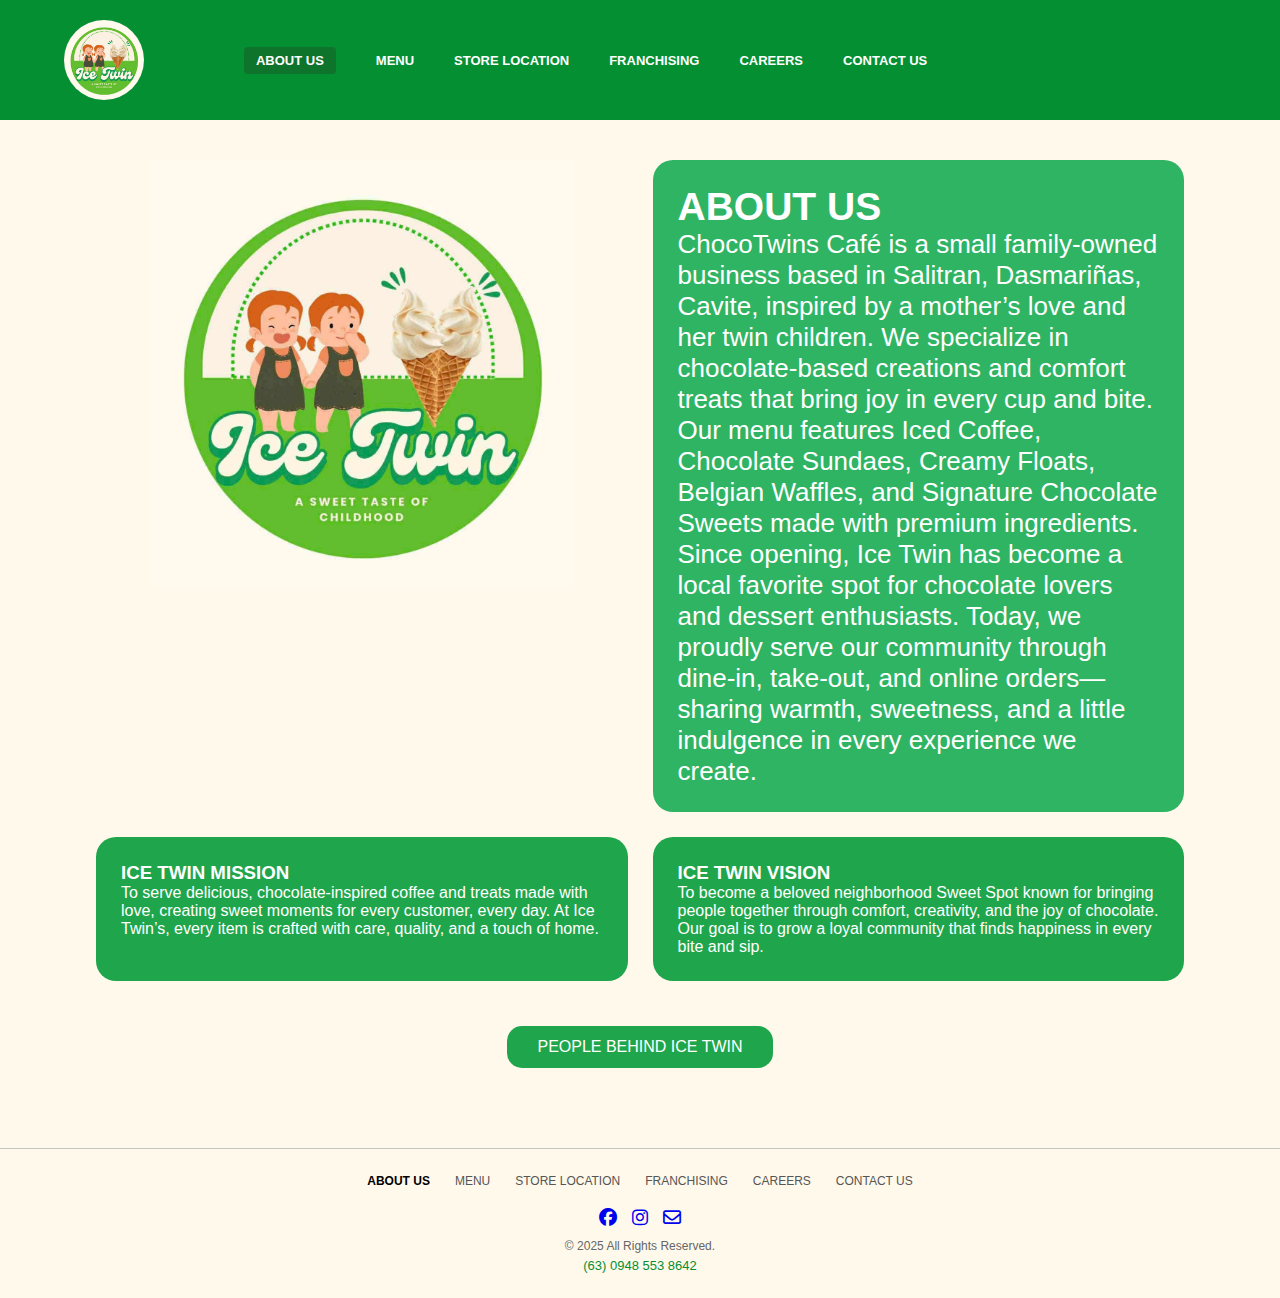
<file: index.html>
<!DOCTYPE html>
<html lang="en">
<head>
    <meta charset="UTF-8">
    <meta name="viewport" content="width=device-width, initial-scale=1.0">
    <title>Ice Twin - About Us</title>
    <link rel="stylesheet" href="style.css">
    <link rel='stylesheet' href='https://cdnjs.cloudflare.com/ajax/libs/font-awesome/6.4.0/css/all.min.css'>
</head>
<body>

    <!-- NAVIGATION BAR -->
    <header class="navbar">
        <div class="nav-container">
            <img src="images/logoit.jpg" class="logo">

            <ul class="nav-links">
                <li class="active"><a href="index.html">ABOUT US</a></li>
                <li><a href="menu.html">MENU</a></li>
                <li><a href="store-location.html">STORE LOCATION</a></li>
                <li><a href="franchising.html">FRANCHISING</a></li>
                <li><a href="careers.html">CAREERS</a></li>
                <li><a href="contact.html">CONTACT US</a></li>
            </ul>
        </div>
    </header>

    <!-- MAIN CONTENT -->
    <section class="content-container">

        <div class="image-box">
            <img src="images/logoit.jpg" alt="nyarkskskkssss" class="logo-large">
        </div>

        <div class="about-box">
            <h2>ABOUT US</h2>
            <p>
                ChocoTwins Café is a small family-owned business based in Salitran, Dasmariñas, Cavite,
                inspired by a mother’s love and her twin children. We specialize in chocolate-based creations
                and comfort treats that bring joy in every cup and bite. Our menu features Iced Coffee,
                Chocolate Sundaes, Creamy Floats, Belgian Waffles, and Signature Chocolate Sweets made with
                premium ingredients.
            </p>
            <p>
                Since opening, Ice Twin has become a local favorite spot for chocolate lovers and dessert
                enthusiasts. Today, we proudly serve our community through dine-in, take-out, and online
                orders—sharing warmth, sweetness, and a little indulgence in every experience we create.
            </p>
        </div>

        <div class="card mission">
            <h3>ICE TWIN MISSION</h3>
            <p>
                To serve delicious, chocolate-inspired coffee and treats made with love, creating sweet moments
                for every customer, every day. At Ice Twin’s, every item is crafted with care, quality,
                and a touch of home.
            </p>
        </div>

        <div class="card vision">
            <h3>ICE TWIN VISION</h3>
            <p>
                To become a beloved neighborhood Sweet Spot known for bringing people together through comfort,
                creativity, and the joy of chocolate. Our goal is to grow a loyal community that finds happiness
                in every bite and sip.
            </p>
        </div>

        <div class="button-container">
            <a href="about-team.html" class="people-btn">PEOPLE BEHIND ICE TWIN</a>
        </div>

    </section>

<!-- FOOTER -->
<footer>
    <div class="footer-container">

        <ul class="footer-links">
            <li class="active"><a href="index.html">ABOUT US</a></li>
            <li><a href="menu.html">MENU</a></li>
            <li><a href="store-location.html">STORE LOCATION</a></li>
            <li><a href="franchising.html">FRANCHISING</a></li>
            <li><a href="careers.html">CAREERS</a></li>
            <li><a href="contact.html">CONTACT US</a></li>
        </ul>

        <div class="footer-icons">
            <a href="https://www.facebook.com/profile.php?id=61576351366880" target="_blank" aria-label="Facebook"><i class='fa-brands fa-facebook'></i></a>
            <a href="https://www.instagram.com/your-ice-twin-page" target="_blank" aria-label="Instagram"><i class='fa-brands fa-instagram'></i></a>
            <a href="mailto:dvocal030@gmail.com" aria-label="Email"><i class='fa-regular fa-envelope'></i></a>
        </div>

        <p class="footer-text">© 2025 All Rights Reserved.</p>
        <p class="footer-number"><a href="tel:+639048553642">(63) 0948 553 8642</a></p>

    </div>
</footer>

</body>
</html>
</file>
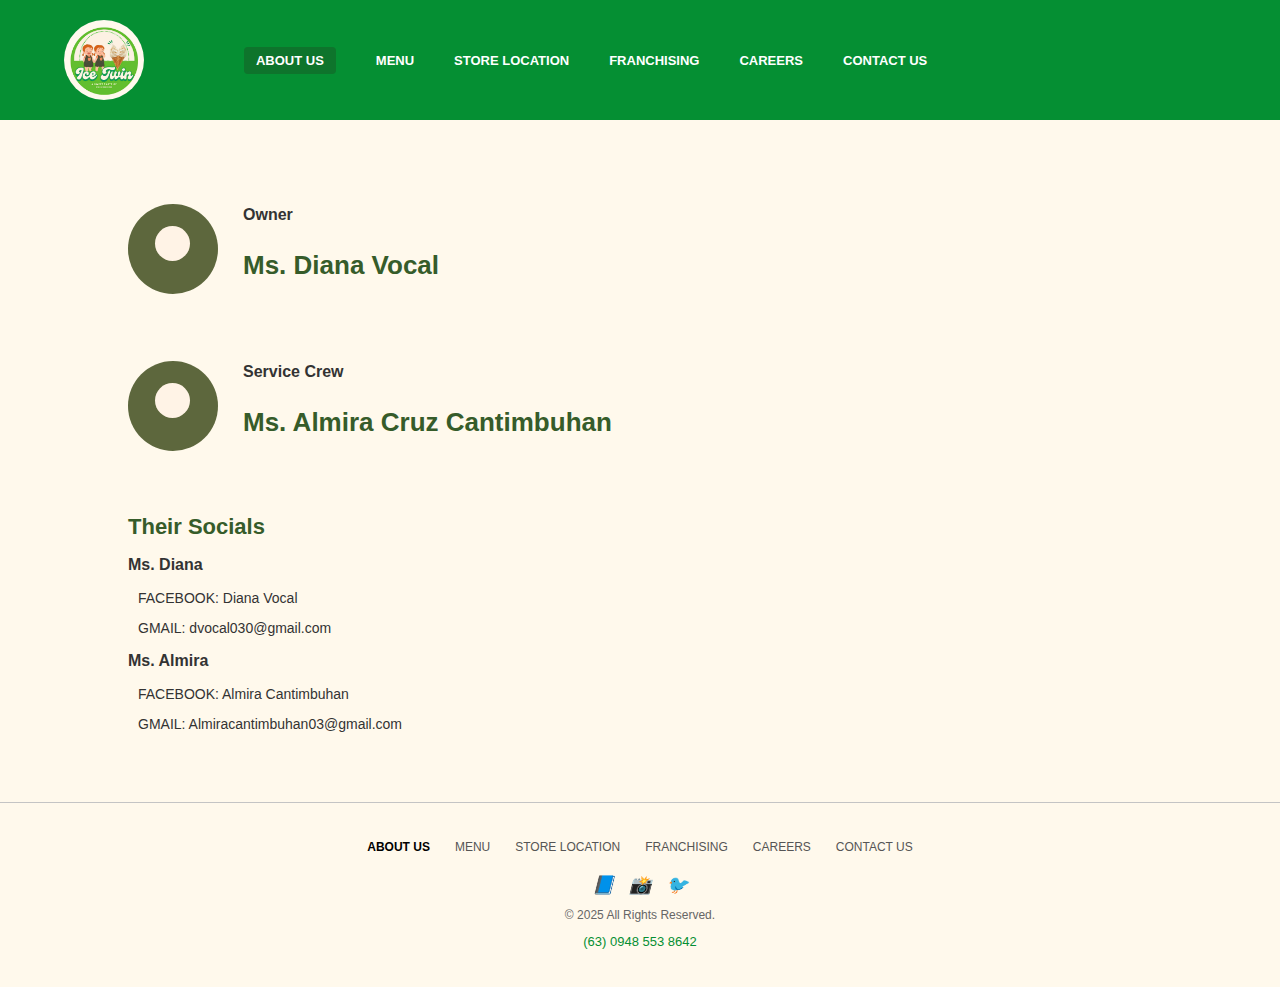
<file: about-team.html>
<!DOCTYPE html>
<html lang="en">
<head>
    <meta charset="UTF-8">
    <title>People Behind Ice Twin</title>
    <link rel="stylesheet" href="about-team.css">
</head>
<body>

<!-- NAVBAR -->
<header class="navbar">
    <div class="nav-container">
        <img src="images/logoit.jpg" class="logo">

        <ul class="nav-links">
            <li class="active"><a href="index.html">ABOUT US</a></li>
            <li><a href="menu.html">MENU</a></li>
            <li><a href="store-location.html">STORE LOCATION</a></li>
            <li><a href="franchising.html">FRANCHISING</a></li>
            <li><a href="careers.html">CAREERS</a></li>
            <li><a href="contact.html">CONTACT US</a></li>
        </ul>
    </div>
</header>

<!-- CONTENT -->
<section class="content">

    <!-- OWNER -->
    <div class="person">
        <div class="icon"></div>
        <div class="info">
            <p class="role">Owner</p>
            <p class="name">Ms. Diana Vocal</p>
        </div>
    </div>

    <!-- CREW -->
    <div class="person">
        <div class="icon"></div>
        <div class="info">
            <p class="role">Service Crew</p>
            <p class="name">Ms. Almira Cruz Cantimbuhan</p>
        </div>
    </div>

    <!-- SOCIALS -->
    <div class="socials">
        <h3>Their Socials</h3>

        <div class="social-block">
            <p class="person-name">Ms. Diana</p>
            <p class="detail">FACEBOOK: Diana Vocal</p>
            <p class="detail">GMAIL: dvocal030@gmail.com</p>
        </div>

        <div class="social-block">
            <p class="person-name">Ms. Almira</p>
            <p class="detail">FACEBOOK: Almira Cantimbuhan</p>
            <p class="detail">GMAIL: Almiracantimbuhan03@gmail.com</p>
        </div>
    </div>

</section>

<!-- FOOTER -->
<footer>
    <div class="footer-container">

        <ul class="footer-links">
            <li class="active"><a href="index.html">ABOUT US</a></li>
            <li><a href="menu.html">MENU</a></li>
            <li><a href="store-location.html">STORE LOCATION</a></li>
            <li><a href="franchising.html">FRANCHISING</a></li>
            <li><a href="careers.html">CAREERS</a></li>
            <li><a href="contact.html">CONTACT US</a></li>
        </ul>

        <div class="footer-icons">
            <i>📘</i>
            <i>📸</i>
            <i>🐦</i>
        </div>

        <p class="footer-text">© 2025 All Rights Reserved.</p>
        <p class="footer-number">(63) 0948 553 8642</p>

    </div>
</footer>

</body>
</html>
</file>
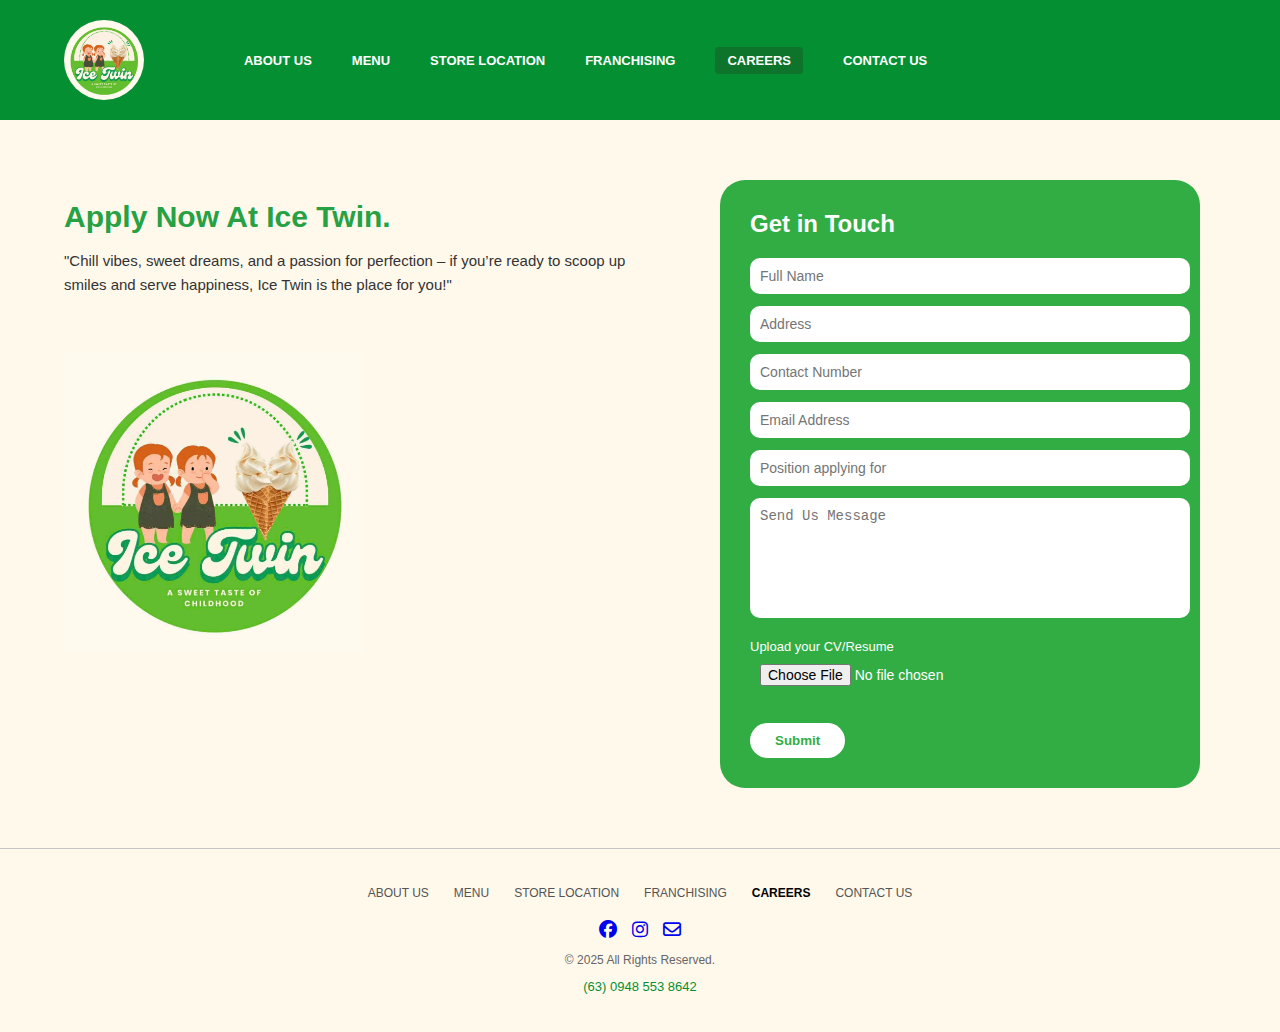
<file: careers.html>
<!DOCTYPE html>
<html lang="en">
<head>
    <meta charset="UTF-8">
    <title>Ice Twin Careers</title>
    <link rel="stylesheet" href="careers.css">
    <link rel='stylesheet' href='https://cdnjs.cloudflare.com/ajax/libs/font-awesome/6.4.0/css/all.min.css'>
</head>
<body>

<!-- NAVBAR -->
<div class="navbar">
    <div class="nav-container">
        <img src="images/logoit.jpg" alt="Ice Twin" class="logo">

        <ul class="nav-links">
            <li><a href="about-team.html">ABOUT US</a></li>
            <li><a href="menu.html">MENU</a></li>
            <li><a href="store-location.html">STORE LOCATION</a></li>
            <li><a href="franchising.html">FRANCHISING</a></li>
            <li class="active"><a href="careers.html">CAREERS</a></li>
            <li><a href="contact.html">CONTACT US</a></li>
        </ul>
    </div>
</div>

<!-- CONTENT -->
<div class="careers-container">

    <div class="careers-left">
        <h1>Apply Now At Ice Twin.</h1>
        <p>
            "Chill vibes, sweet dreams, and a passion for perfection –
            if you’re ready to scoop up smiles and serve happiness,
            Ice Twin is the place for you!"
        </p>

        <img src="images/logoit.jpg" class="careers-logo">
    </div>

    <div class="careers-right">
        <form class="careers-form" action="submit.php" method="POST" enctype="multipart/form-data">

            <h2>Get in Touch</h2>

            <input type="text" name="full_name" placeholder="Full Name" required>
            <input type="text" name="address" placeholder="Address" required>
            <input type="text" name="contact" placeholder="Contact Number" required>
            <input type="email" name="email" placeholder="Email Address" required>
            <input type="text" name="position" placeholder="Position applying for" required>

            <textarea name="message" placeholder="Send Us Message" required></textarea>

            <label class="upload-label">Upload your CV/Resume</label>
            <input type="file" name="cv" required>

            <button type="submit">Submit</button>

        </form>
    </div>

</div>
<!-- FOOTER -->
<footer>
    <div class="footer-container">

        <ul class="footer-links">
            <li><a href="index.html">ABOUT US</a></li>
            <li><a href="menu.html">MENU</a></li>
            <li class=""><a href="store-location.html">STORE LOCATION</a></li>
            <li><a href="franchising.html">FRANCHISING</a></li>
            <li class="active"><a href="careers.html">CAREERS</a></li>
            <li class=""><a href="contact.html">CONTACT US</a></li>
        </ul>

        <div class="footer-icons">
            <a href="https://www.facebook.com/profile.php?id=61576351366880" target="_blank" aria-label="Facebook"><i class='fa-brands fa-facebook'></i></a>
            <a href="https://www.instagram.com/your-ice-twin-page" target="_blank" aria-label="Instagram"><i class='fa-brands fa-instagram'></i></a>
            <a href="mailto:dvocal030@gmail.com" aria-label="Email"><i class='fa-regular fa-envelope'></i></a>
        </div>

        <p class="footer-text">© 2025 All Rights Reserved.</p>
        <p class="footer-number"><a href="tel:+639048553642">(63) 0948 553 8642</a></p>

    </div>
</footer>
</body>
</html>
</file>
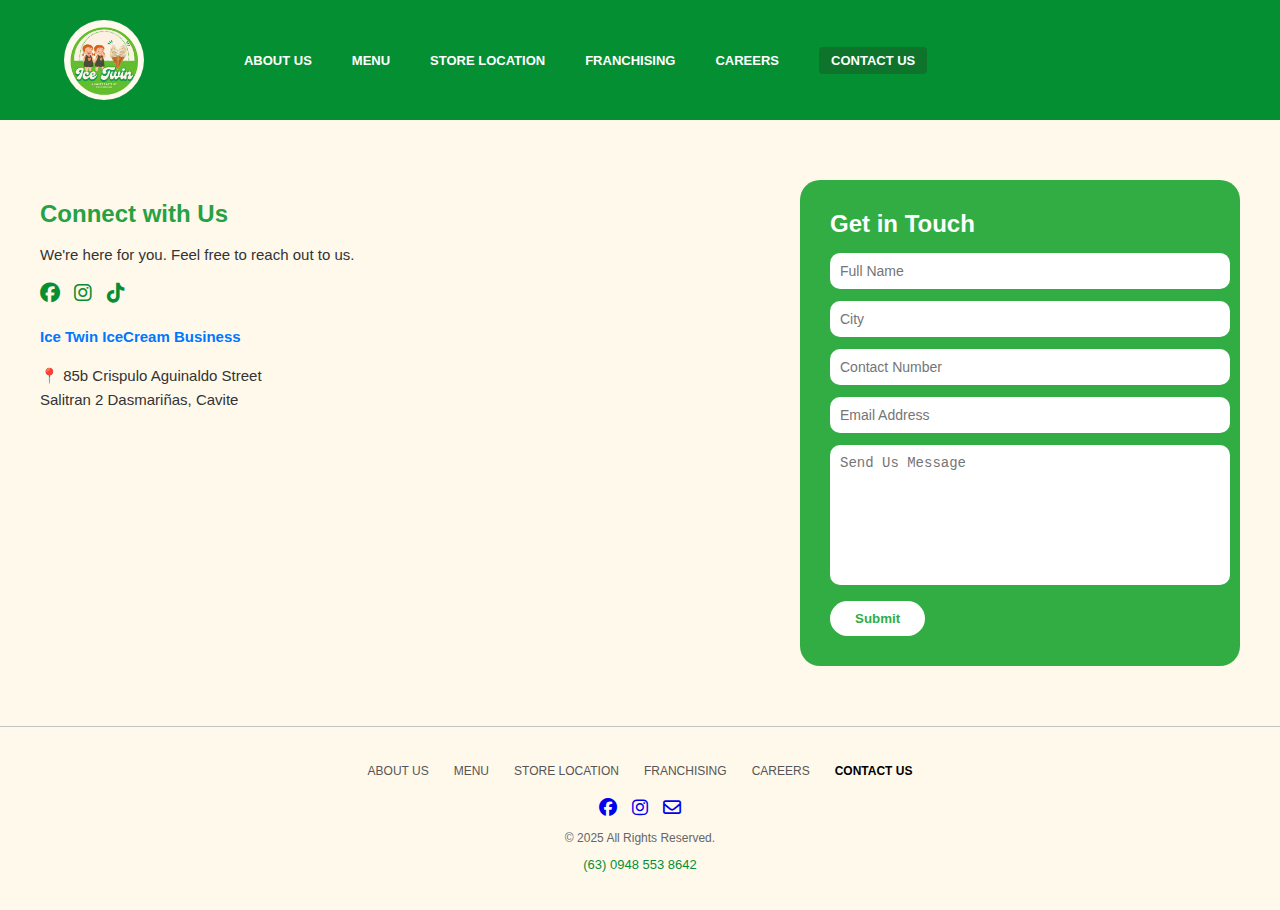
<file: contact.html>
<!DOCTYPE html>
<html lang="en">
<head>
    <meta charset="UTF-8">
    <title>Ice Twin Contact Us</title>
    <link rel="stylesheet" href="contact.css">
    <link rel='stylesheet' href='https://cdnjs.cloudflare.com/ajax/libs/font-awesome/6.4.0/css/all.min.css'>
</head>
<body>

<!-- NAVBAR -->
<div class="navbar">
    <div class="nav-container">
        <img src="images/logoit.jpg" class="logo">

        <ul class="nav-links">
            <li><a href="about-team.html">ABOUT US</a></li>
            <li><a href="menu.html">MENU</a></li>
            <li><a href="store-location.html">STORE LOCATION</a></li>
            <li><a href="franchising.html">FRANCHISING</a></li>
            <li><a href="careers.html">CAREERS</a></li>
            <li class="active"><a href="contact.html">CONTACT US</a></li>
        </ul>
    </div>
</div>

<!-- CONTACT -->
<div class="contact-container">

    <div class="contact-left">
        <h2>Connect with Us</h2>
        <p>We're here for you. Feel free to reach out to us.</p>
         <div class="socials">
               <a href="https://www.facebook.com/profile.php?id=61576351366880" target="_blank" aria-label="Facebook"><i class='fa-brands fa-facebook'></i></a>
             <a href="https://www.instagram.com/your-ice-twin-page" target="_blank" aria-label="Instagram"><i class='fa-brands fa-instagram'></i></a>
             <a href="https://www.tiktok.com/@ice.twin7" target="_blank" aria-label="TikTok"><i class='fab fa-tiktok'></i></a>
         </div>

        <p class="business-name">Ice Twin IceCream Business</p>
        <p>📍 85b Crispulo Aguinaldo Street<br>
           Salitran 2 Dasmariñas, Cavite</p>
    </div>

    <div class="contact-right">
        <form class="contact-form" action="send_contact.php" method="POST">

            <h2>Get in Touch</h2>

            <input type="text" name="full_name" placeholder="Full Name" required>
            <input type="text" name="city" placeholder="City" required>
            <input type="text" name="contact" placeholder="Contact Number" required>
            <input type="email" name="email" placeholder="Email Address" required>
            <textarea name="message" placeholder="Send Us Message" required></textarea>

            <button type="submit">Submit</button>
        </form>
    </div>

</div>

<!-- FOOTER -->
<footer>
    <div class="footer-container">

        <ul class="footer-links">
            <li><a href="index.html">ABOUT US</a></li>
            <li><a href="menu.html">MENU</a></li>
            <li class=""><a href="store-location.html">STORE LOCATION</a></li>
            <li><a href="franchising.html">FRANCHISING</a></li>
            <li class=""><a href="careers.html">CAREERS</a></li>
            <li class="active"><a href="contact.html">CONTACT US</a></li>
        </ul>

        <div class="footer-icons">
            <a href="https://www.facebook.com/profile.php?id=61576351366880" target="_blank" aria-label="Facebook"><i class='fa-brands fa-facebook'></i></a>
            <a href="https://www.instagram.com/your-ice-twin-page" target="_blank" aria-label="Instagram"><i class='fa-brands fa-instagram'></i></a>
            <a href="mailto:dvocal030@gmail.com" aria-label="Email"><i class='fa-regular fa-envelope'></i></a>
        </div>

        <p class="footer-text">© 2025 All Rights Reserved.</p>
        <p class="footer-number"><a href="tel:+639048553642">(63) 0948 553 8642</a></p>

    </div>
</footer>

</body>
</html>
</file>
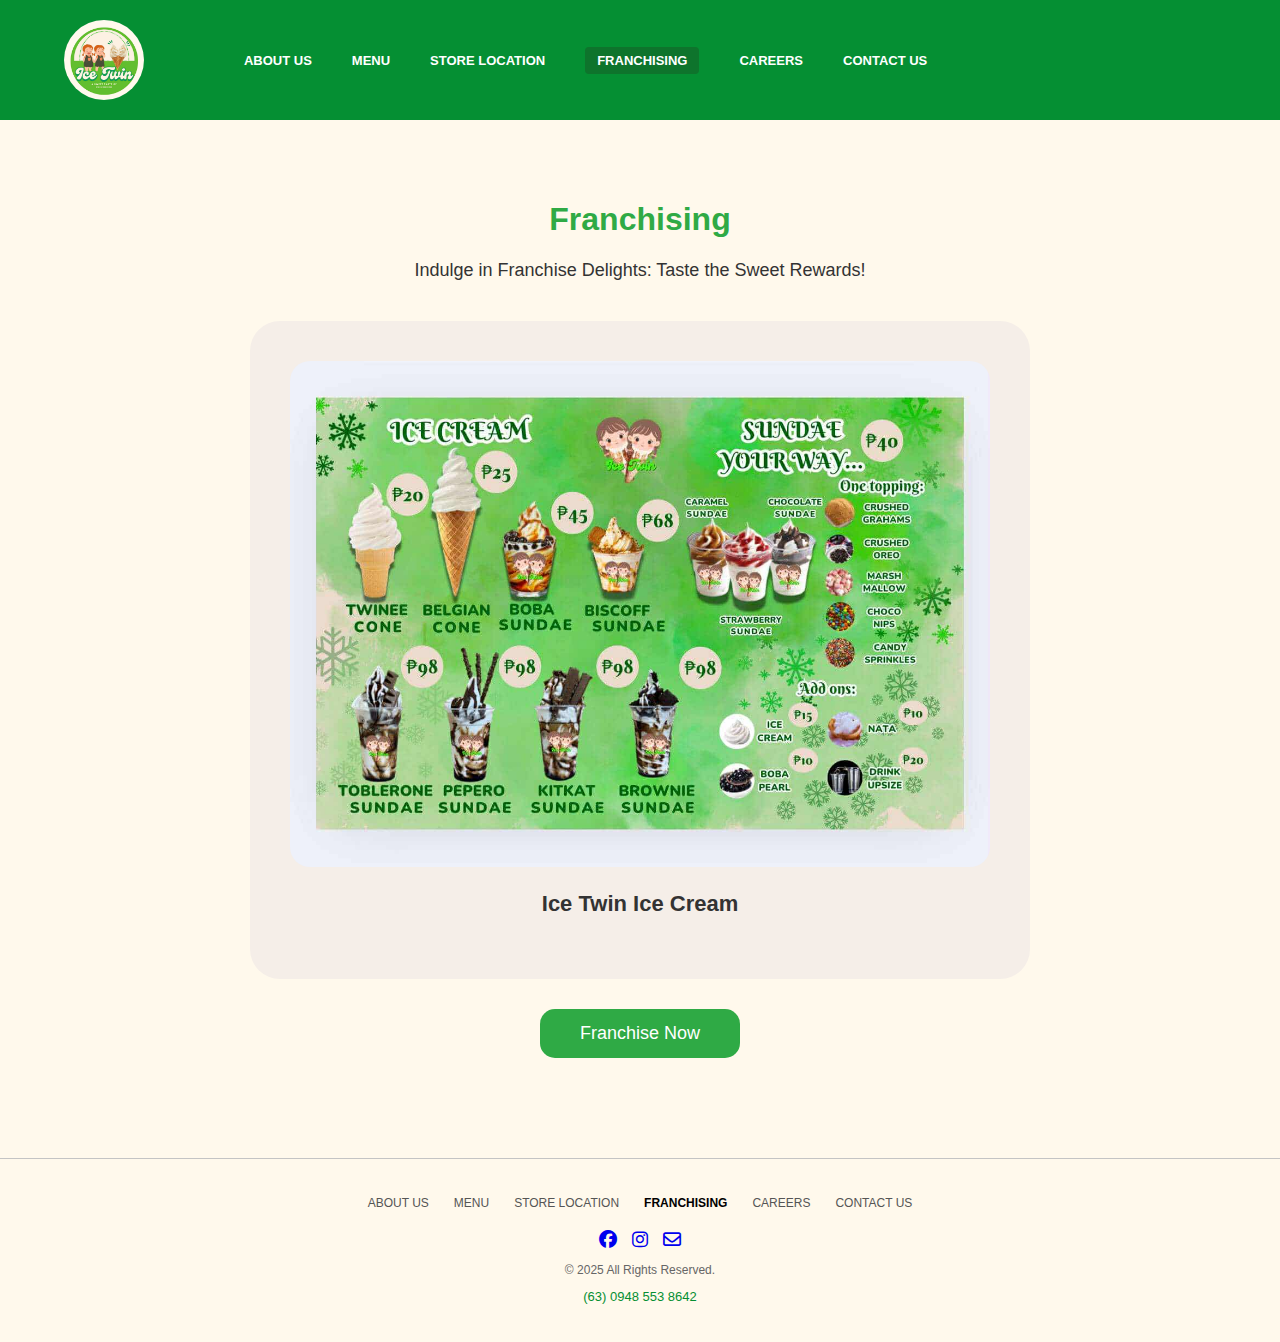
<file: franchising.html>
<!DOCTYPE html>
<html lang="en">
<head>
    <meta charset="UTF-8">
    <title>Franchising – Ice Twin</title>
    <link rel="stylesheet" href="franchising.css">
    <link rel='stylesheet' href='https://cdnjs.cloudflare.com/ajax/libs/font-awesome/6.4.0/css/all.min.css'>
</head>
<body>

<header class="navbar">
    <div class="nav-container">
        <img src="images/logoit.jpg" class="logo">
        <ul class="nav-links">
            <li><a href="index.html">ABOUT US</a></li>
            <li><a href="menu.html">MENU</a></li>
            <li><a href="store-location.html">STORE LOCATION</a></li>
            <li class="active"><a href="franchising.html">FRANCHISING</a></li>
            <li><a href="careers.html">CAREERS</a></li>
            <li><a href="contact.html">CONTACT US</a></li>
        </ul>
    </div>
</header>

<section class="franchise-section">
    <h1>Franchising</h1>
    <p class="subtitle">Indulge in Franchise Delights: Taste the Sweet Rewards!</p>

    <div class="card-wrapper">
        <img src="images/franchising.jpg" class="franchise-img">
        <p class="card-title">Ice Twin Ice Cream</p>
    </div>

    <button class="franchise-btn" onclick="openModal()">Franchise Now</button>
</section>

<!-- MODAL -->
<div class="overlay" id="overlay">
    <div class="modal">
        <span class="close-btn" onclick="closeModal()">&times;</span>

        <h2>Get in Touch</h2>

        <form action="send_franchise.php" method="POST">
    <input type="text" id="name" name="full_name" placeholder="Full Name" required>
    <input type="text" id="address" name="address" placeholder="Address" required>
    <input type="text" id="contact" name="contact" placeholder="Contact Number" required>
    <input type="email" id="email" name="email" placeholder="Your Businessmail Address" required>
    <input type="date" id="date" name="date_applied" required>
    <textarea id="message" name="message" placeholder="Send Us Message" required></textarea>
    <button type="submit" class="send-btn">Send</button>
        </form>


        <div class="success" id="success">Message Sent!</div>
    </div>
</div>

<!-- FOOTER -->
<footer>
    <div class="footer-container">

        <ul class="footer-links">
            <li><a href="index.html">ABOUT US</a></li>
            <li><a href="menu.html">MENU</a></li>
            <li class=""><a href="store-location.html">STORE LOCATION</a></li>
            <li class="active"><a href="franchising.html">FRANCHISING</a></li>
            <li><a href="careers.html">CAREERS</a></li>
            <li><a href="contact.html">CONTACT US</a></li>
        </ul>

        <div class="footer-icons">
            <a href="https://www.facebook.com/profile.php?id=61576351366880" target="_blank" aria-label="Facebook"><i class='fa-brands fa-facebook'></i></a>
            <a href="https://www.instagram.com/your-ice-twin-page" target="_blank" aria-label="Instagram"><i class='fa-brands fa-instagram'></i></a>
            <a href="mailto:dvocal030@gmail.com" aria-label="Email"><i class='fa-regular fa-envelope'></i></a>
        </div>

        <p class="footer-text">© 2025 All Rights Reserved.</p>
        <p class="footer-number"><a href="tel:+639048553642">(63) 0948 553 8642</a></p>

    </div>
</footer>

<script src="franchising.js"></script>
</body>
</html>
</file>
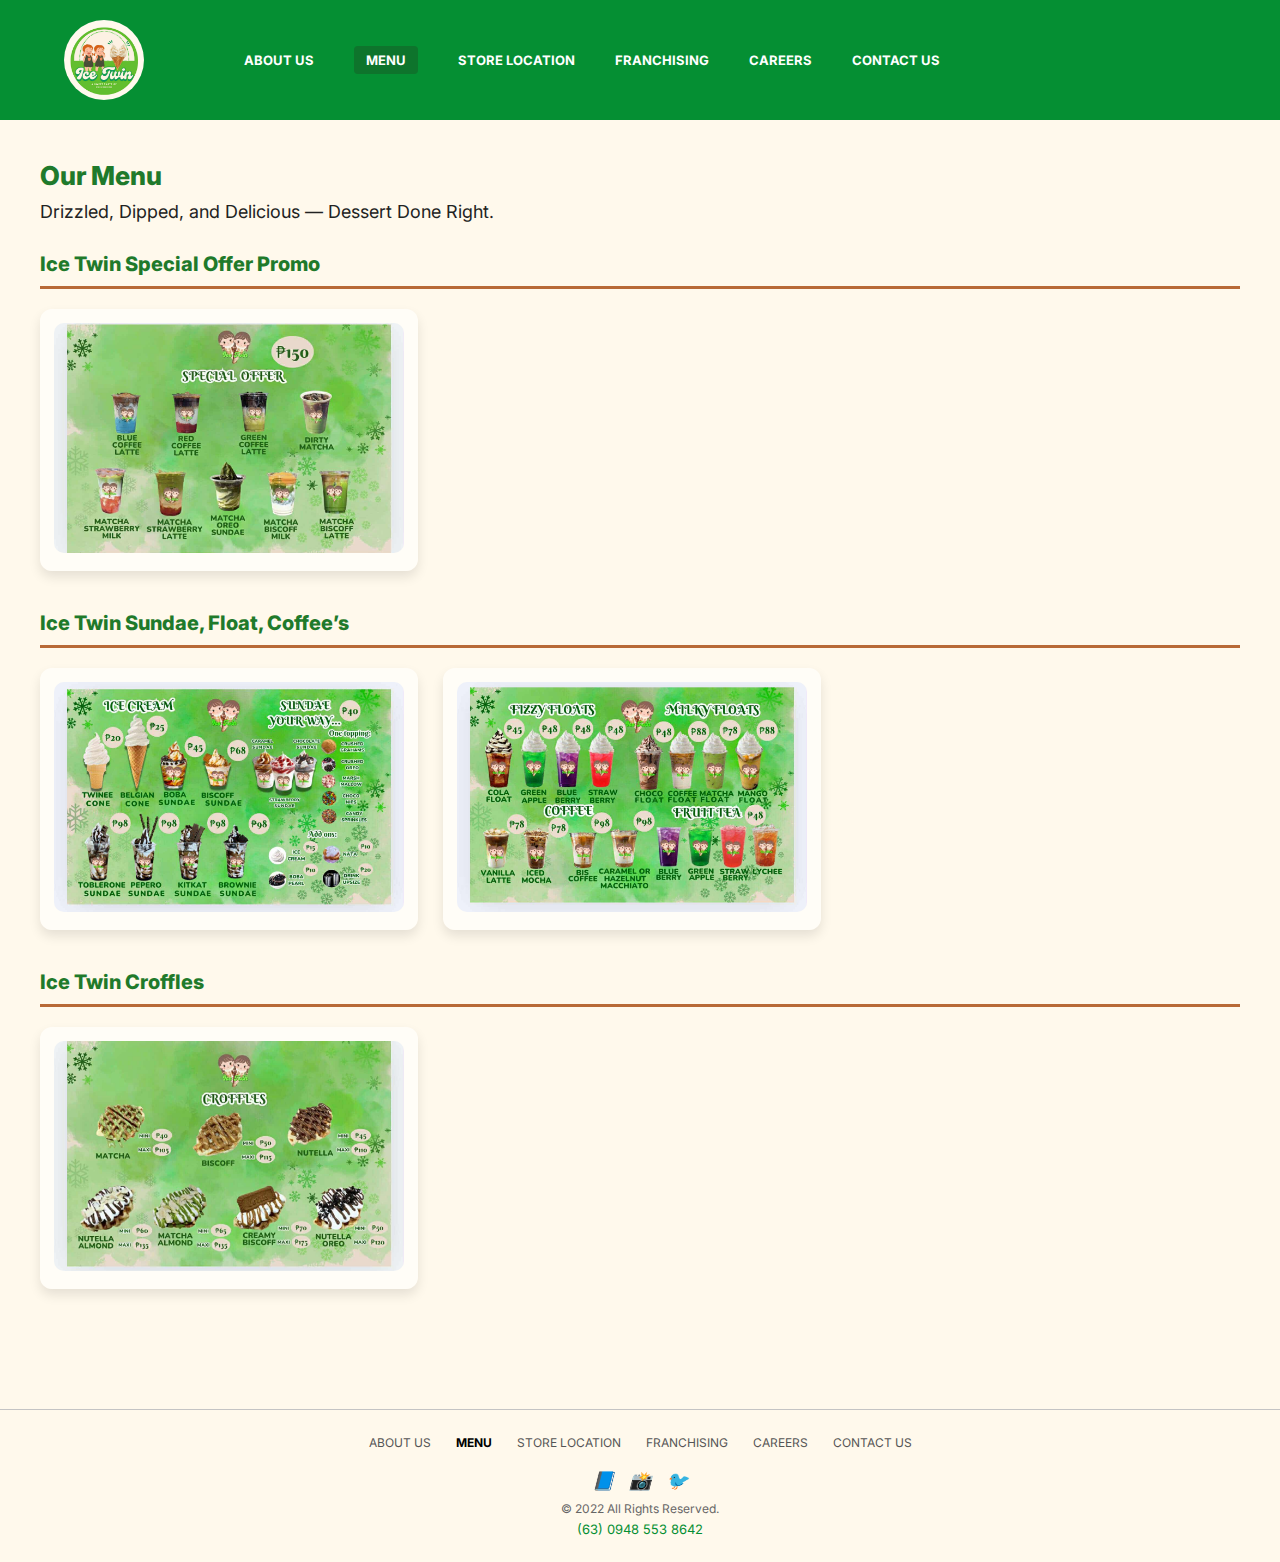
<file: menu.html>
<!DOCTYPE html>
<html lang="en">
<head>
    <meta charset="UTF-8">
    <meta name="viewport" content="width=device-width, initial-scale=1.0">
    <title>Ice Twin Menu</title>
    <link rel="stylesheet" href="menu.css">
    <link href="https://fonts.googleapis.com/css2?family=Inter:wght@300;400;500;600;700;800&display=swap" rel="stylesheet">
</head>
<body>

<!-- TOP GREEN NAVBAR -->
 <header class="navbar">
        <div class="nav-container">
            <img src="images/logoit.jpg" class="logo">

            <ul class="nav-links">
                <li><a href="index.html">ABOUT US</a></li>
                <li class="active"><a href="menu.html">MENU</a></li>
                <li><a href="store-location.html">STORE LOCATION</a></li>
                <li><a href="franchising.html">FRANCHISING</a></li>
                <li><a href="careers.html">CAREERS</a></li>
                <li><a href="contact.html">CONTACT US</a></li>
            </ul>
        </div>
    </header>


<!-- PAGE CONTENT -->
<main>

    <h1>Our Menu</h1>
    <p class="lead">Drizzled, Dipped, and Delicious — Dessert Done Right.</p>

    <!-- SECTION 1 -->
    <section class="section">
        <h2>Ice Twin Special Offer Promo</h2>
        <div class="divider"></div>
        <div class="cards">
            <div class="card">
                <img src="images/special offer.jpg" alt="">
            </div>
        </div>
    </section>

    <!-- SECTION 2 -->
    <section class="section">
        <h2>Ice Twin Sundae, Float, Coffee’s</h2>
        <div class="divider"></div>
        <div class="cards">
            <div class="card"><img src="images/Ice Twin Sundae1.jpg" alt=""></div>
            <div class="card"><img src="images/its2.jpg" alt=""></div>
        </div>
    </section>

    <!-- SECTION 3 -->
    <section class="section">
        <h2>Ice Twin Croffles</h2>
        <div class="divider"></div>
        <div class="cards">
            <div class="card"><img src="images/croffles.jpg" alt=""></div>
        </div>
    </section>

</main>

<!-- FOOTER -->
<footer>
    <div class="footer-container">

        <ul class="footer-links">
            <li><a href="index.html">ABOUT US</a></li>
            <li class="active"><a href="menu.html">MENU</a></li>
            <li><a href="store-location.html">STORE LOCATION</a></li>
            <li><a href="franchising.html">FRANCHISING</a></li>
            <li><a href="careers.html">CAREERS</a></li>
            <li><a href="contact.html">CONTACT US</a></li>
        </ul>

        <div class="footer-icons">
            <i>📘</i>
            <i>📸</i>
            <i>🐦</i>
        </div>

        <p class="footer-text">© 2022 All Rights Reserved.</p>
        <p class="footer-number">(63) 0948 553 8642</p>

    </div>
</footer>

</body>
</html>
</file>
<file: style.css>
/* GLOBAL */
* {
    margin: 0;
    
}
body {
    
    background: #fff9ec;
    font-family: Arial, sans-serif;
}

/* NAVBAR */
.navbar {
    background: #058f33;
    padding: 20px 0;
}

.nav-container {
    width: 90%;
    margin: auto;
    display: flex;
    align-items: center;
}

.logo {
    height: 80px;
    margin-right: 60px;
    border-radius: 60%;
}

.nav-links {
    list-style: none;
    display: flex;
    gap: 40px;
    font-size: 13px;
    font-weight: bold;
}

.nav-links li a {
    text-decoration: none;
    color: white;
}

.nav-links .active a {
    background: #0e742c;
    padding: 6px 12px;
    border-radius: 4px;
}

/* CONTENT */
.content-container {
    width: 85%;
    margin: auto;
    display: grid;
    grid-template-columns: 1fr 1fr;
    gap: 25px;
    padding: 40px 0;
}

.image-box {
    text-align: center;
}

.logo-large {
    width: 80%;
}

/* ABOUT SECTION */
.about-box {
    background: #2fb464;
    color: white;
    padding: 25px;
    border-radius: 20px;
    font-size: 26px;
}

.about-box h2 {
    margin-top: 0;
}

/* CARDS */
.card {
    background: #1fa64c;
    color: white;
    padding: 25px;
    border-radius: 20px;
}

.mission {
    grid-column: 1 / 2;
}

.vision {
    grid-column: 2 / 3;
}

/* BUTTON */
.button-container {
    grid-column: 1 / -1;
    text-align: center;
    margin-top: 20px;
}

.people-btn {
    display: inline-block;
    padding: 12px 30px;
    background: #1fa64c;
    color: white;
    border: none;
    border-radius: 15px;
    cursor: pointer;
    font-size: 16px;
    text-align: center;
    text-decoration: none;
}

/* FOOTER */
footer {
    border-top: 1px solid #c4c4c4;
    padding: 25px 0;
    margin-top: 40px;
}

.footer-container {
    width: 90%;
    margin: auto;
    text-align: center;
}

.footer-links {
    list-style: none;
    padding: 0;
    display: flex;
    justify-content: center;
    gap: 25px;
    font-size: 12px;
}

.footer-links a {
    text-decoration: none;
    color: #555;
}

.footer-links .active a {
    color: #000;
    font-weight: bold;
}

.footer-icons {
    margin: 20px 0 10px;
    font-size: 18px;
    display: flex;
    justify-content: center;
    gap: 15px;
    align-items: center;
}

.footer-text {
    font-size: 12px;
    color: #666;
}

.footer-number {
    margin-top: 5px;
    font-size: 13px;
    color: #058f33;
}

.footer-number a {
    text-decoration: none;
    color: #058f33;
    transition: color 0.2s;
}

.footer-number a:hover {
    color: #0e742c;
    text-decoration: underline;
}
</file>
<file: about-team.css>
body {
    margin: 0;
    background: #fff3e6;
    font-family: Arial, sans-serif;
    color: #2e3b1f;
}

body {
    margin: 0;
    background: #fff9ec;
    font-family: Arial, sans-serif;
    color: #333;
}

/* NAVBAR */
.navbar {
    background: #058f33;
    padding: 20px 0;
}

.nav-container {
    width: 90%;
    margin: auto;
    display: flex;
    align-items: center;
}

.logo {
    height: 80px;
    margin-right: 60px;
    border-radius: 60%;
}

.nav-links {
    list-style: none;
    display: flex;
    gap: 40px;
    font-size: 13px;
    font-weight: bold;
}

.nav-links li a {
    text-decoration: none;
    color: white;
}

.nav-links .active a {
    background: #0e742c;
    padding: 6px 12px;
    border-radius: 4px;
}

/* CONTENT */
.content {
    width: 80%;
    margin: 70px auto;
}

/* PERSON BLOCK */
.person {
    display: flex;
    align-items: center;
    margin-bottom: 40px;
}

.icon {
    width: 90px;
    height: 90px;
    background: #5d673d;
    border-radius: 50%;
    position: relative;
}

.icon::after {
    content: '';
    position: absolute;
    top: 25%;
    left: 30%;
    width: 35px;
    height: 35px;
    background: #fff3e6;
    border-radius: 50%;
}

.info {
    margin-left: 25px;
}

.role {
    font-size: 16px;
    font-weight: bold;
}

.name {
    font-size: 26px;
    font-weight: bold;
    color: #365c2a;
}

/* SOCIALS */
.socials {
    margin-top: 50px;
}

.socials h3 {
    color: #365c2a;
    font-size: 22px;
    margin-bottom: 10px;
}

.social-block {
    margin-bottom: 15px;
}

.person-name {
    font-weight: bold;
}

.detail {
    font-size: 14px;
    margin-left: 10px;
}

/* FOOTER */
footer {
    border-top: 1px solid #c4c4c4;
    padding: 25px 0;
    margin-top: 40px;
}

.footer-container {
    width: 90%;
    margin: auto;
    text-align: center;
}

.footer-links {
    list-style: none;
    padding: 0;
    display: flex;
    justify-content: center;
    gap: 25px;
    font-size: 12px;
}

.footer-links a {
    text-decoration: none;
    color: #555;
}

.footer-links .active a {
    color: #000;
    font-weight: bold;
}

.footer-icons {
    margin: 20px 0 10px;
    font-size: 18px;
    display: flex;
    justify-content: center;
    gap: 15px;
}

.footer-text {
    font-size: 12px;
    color: #666;
}

.footer-number {
    margin-top: 5px;
    font-size: 13px;
    color: #058f33;
}
</file>
<file: careers.css>
/* GLOBAL */
body {
    margin: 0;
    background: #fff9ec;
    font-family: Arial, sans-serif;
    color: #333;
}

/* =========================
   NAVBAR (COPIED EXACTLY)
   ========================= */
.navbar {
    background: #058f33;
    padding: 20px 0;
}

.nav-container {
    width: 90%;
    margin: auto;
    display: flex;
    align-items: center;
}

.logo {
    height: 80px;
    margin-right: 60px;
    border-radius: 60%;
}

.nav-links {
    list-style: none;
    display: flex;
    gap: 40px;
    font-size: 13px;
    font-weight: bold;
}

.nav-links li a {
    text-decoration: none;
    color: white;
}

.nav-links .active a {
    background: #0e742c;
    padding: 6px 12px;
    border-radius: 4px;
}

/* =========================
   CAREERS PAGE CONTENT
   ========================= */
.careers-container {
    width: 90%;
    margin: 60px auto;
    display: flex;
    gap: 80px;
}

/* LEFT SIDE */
.careers-left {
    width: 50%;
}

.careers-left h1 {
    color: #26a143;
    font-size: 30px;
    margin-bottom: 15px;
}

.careers-left p {
    line-height: 1.6;
    font-size: 15px;
}

.careers-logo {
    width: 300px;
    margin-top: 40px;
}

/* RIGHT FORM */
.careers-form {
    background: #32ad44;
    padding: 30px;
    border-radius: 25px;
    width: 420px;
    color: white;
}

.careers-form h2 {
    margin-top: 0;
}

.careers-form input,
.careers-form textarea {
    width: 100%;
    margin-bottom: 12px;
    padding: 10px;
    border-radius: 10px;
    border: none;
    font-size: 14px;
}

.careers-form textarea {
    height: 100px;
    resize: none;
}

.upload-label {
    font-size: 13px;
    margin-top: 5px;
    display: block;
}

.careers-form button {
    margin-top: 15px;
    padding: 10px 25px;
    border: none;
    border-radius: 20px;
    background: white;
    color: #32ad44;
    font-weight: bold;
    cursor: pointer;
}


 /* FOOTER */
footer {
    border-top: 1px solid #c4c4c4;
    padding: 25px 0;
    margin-top: 40px;
}

.footer-container {
    width: 90%;
    margin: auto;
    text-align: center;
}

.footer-links {
    list-style: none;
    padding: 0;
    display: flex;
    justify-content: center;
    gap: 25px;
    font-size: 12px;
}

.footer-links a {
    text-decoration: none;
    color: #555;
}

.footer-links .active a {
    color: #000;
    font-weight: bold;
}

.footer-icons {
    margin: 20px 0 10px;
    font-size: 18px;
    display: flex;
    justify-content: center;
    gap: 15px;
}

.footer-text {
    font-size: 12px;
    color: #666;
}

.footer-number {
    margin-top: 5px;
    font-size: 13px;
    color: #058f33;
}

.footer-number a {
    text-decoration: none;
    color: #058f33;
    transition: color 0.2s;
}

.footer-number a:hover {
    color: #0e742c;
    text-decoration: underline;
}
</file>
<file: contact.css>
/* =====================
   GLOBAL
===================== */
body {
    margin: 0;
    background: #fff9ec;
    font-family: Arial, sans-serif;
    color: #333;
}

/* =====================
   NAVBAR
===================== */
.navbar {
    background: #058f33;
    padding: 20px 0;
}

.nav-container {
    width: 90%;
    margin: auto;
    display: flex;
    align-items: center;
}

.logo {
    height: 80px;
    margin-right: 60px;
    border-radius: 50%;
}

.nav-links {
    list-style: none;
    display: flex;
    gap: 40px;
    font-size: 13px;
    font-weight: bold;
}

.nav-links a {
    color: white;
    text-decoration: none;
}

.nav-links .active a {
    background: #0e742c;
    padding: 6px 12px;
    border-radius: 4px;
}

/* =====================
   CONTACT SECTION
===================== */
.contact-container {
    max-width: 1200px;
    margin: 60px auto;
    padding: 0 20px;
    display: flex;
    justify-content: space-between;
    align-items: flex-start;
    gap: 80px;
}

/* LEFT */
.contact-left {
    flex: 1;
}

.contact-left h2 {
    color: #26a143;
    margin-bottom: 10px;
}

.contact-left p {
    font-size: 15px;
    line-height: 1.6;
}

/* SOCIAL ICONS */
.socials {
    margin: 10px 0 20px;
}

.socials a {
    margin-right: 10px;
    font-size: 20px;
    color: #058f33;
    text-decoration: none;
}

.socials a:hover {
    color: #0e742c;
}
.socials span {
    margin-right: 10px;
    font-size: 20px;
}
/* BUSINESS NAME */
.business-name {
    color: #0077ff;
    font-weight: bold;
}

/* RIGHT */
.contact-right {
    flex: 1;
    display: flex;
    justify-content: flex-end;
}

/* FORM */
.contact-form {
    background: #32ad44;
    padding: 30px;
    border-radius: 20px;
    width: 380px;
    color: white;
}

.contact-form h2 {
    margin-top: 0;
    margin-bottom: 15px;
}

.contact-form input,
.contact-form textarea {
    width: 100%;
    padding: 10px;
    border-radius: 10px;
    border: none;
    margin-bottom: 12px;
    font-size: 14px;
}

.contact-form textarea {
    height: 120px;
    resize: none;
}

.contact-form button {
    padding: 10px 25px;
    border-radius: 20px;
    border: none;
    background: white;
    color: #32ad44;
    font-weight: bold;
    cursor: pointer;
}

.contact-form button:hover {
    background: #e9ffe9;
}

/* FOOTER */
footer {
    border-top: 1px solid #c4c4c4;
    padding: 25px 0;
    margin-top: 40px;
}

.footer-container {
    width: 90%;
    margin: auto;
    text-align: center;
}

.footer-links {
    list-style: none;
    padding: 0;
    display: flex;
    justify-content: center;
    gap: 25px;
    font-size: 12px;
}

.footer-links a {
    text-decoration: none;
    color: #555;
}

.footer-links .active a {
    color: #000;
    font-weight: bold;
}

.footer-icons {
    margin: 20px 0 10px;
    font-size: 18px;
    display: flex;
    justify-content: center;
    gap: 15px;
}

.footer-text {
    font-size: 12px;
    color: #666;
}

.footer-number {
    margin-top: 5px;
    font-size: 13px;
    color: #058f33;
}

.footer-number a {
    text-decoration: none;
    color: #058f33;
    transition: color 0.2s;
}

.footer-number a:hover {
    color: #0e742c;
    text-decoration: underline;
}
</file>
<file: franchising.css>
body {
    margin: 0;
    background: #fff9ec;
    font-family: Arial, sans-serif;
    color: #333;
}

/* NAVBAR */
.navbar {
    background: #058f33;
    padding: 20px 0;
}

.nav-container {
    width: 90%;
    margin: auto;
    display: flex;
    align-items: center;
}

.logo {
    height: 80px;
    margin-right: 60px;
    border-radius: 60%;
}

.nav-links {
    list-style: none;
    display: flex;
    gap: 40px;
    font-size: 13px;
    font-weight: bold;
}

.nav-links li a {
    text-decoration: none;
    color: white;
}

.nav-links .active a {
    background: #0e742c;
    padding: 6px 12px;
    border-radius: 4px;
}

/* CONTENT */
.franchise-section {
    text-align: center;
    padding: 60px 20px;
}

.franchise-section h1 {
    color: #2faa45;
    font-size: 32px;
}

.subtitle {
    font-size: 18px;
    margin-bottom: 40px;
}

.card-wrapper {
    background: #f5eee8;
    padding: 40px;
    border-radius: 30px;
    width: 700px;
    margin: auto;
}

.franchise-img {
    width: 100%;
    border-radius: 20px;
}

.card-title {
    margin-top: 20px;
    font-size: 22px;
    font-weight: bold;
}

.franchise-btn {
    margin-top: 30px;
    background: #2faa45;
    color: white;
    border: none;
    padding: 14px 40px;
    font-size: 18px;
    border-radius: 15px;
    cursor: pointer;
}

/* MODAL */
.overlay {
    position: fixed;
    top: 0;
    left: 0;
    width: 100%;
    height: 100%;
    background: rgba(0,0,0,0.45);
    display: none;
    justify-content: center;
    align-items: center;
    z-index: 999;
}

.modal {
    background: #2faa45;
    padding: 30px;
    width: 380px;
    border-radius: 15px;
    position: relative;
}

.modal h2 {
    color: white;
    margin-bottom: 15px;
}

.modal input,
.modal textarea {
    width: 100%;
    padding: 10px;
    margin-bottom: 10px;
    border-radius: 8px;
    border: none;
}

.modal textarea {
    height: 80px;
}

.send-btn {
    background: white;
    border: none;
    padding: 8px 20px;
    border-radius: 20px;
    cursor: pointer;
}

/* CLOSE BUTTON */
.close-btn {
    position: absolute;
    top: 15px;
    right: 20px;
    font-size: 28px;
    color: white;
    cursor: pointer;
    font-weight: bold;
}

.close-btn:hover {
    color: #d9ead3;
}

/* SUCCESS MESSAGE */
.success {
    display: none;
    position: absolute;
    top: 45%;
    left: 50%;
    transform: translate(-50%, -50%);
    background: #d9ead3;
    padding: 10px 20px;
    border-radius: 20px;
    font-weight: bold;
}

/* FOOTER */
footer {
    border-top: 1px solid #c4c4c4;
    padding: 25px 0;
    margin-top: 40px;
}

.footer-container {
    width: 90%;
    margin: auto;
    text-align: center;
}

.footer-links {
    list-style: none;
    padding: 0;
    display: flex;
    justify-content: center;
    gap: 25px;
    font-size: 12px;
}

.footer-links a {
    text-decoration: none;
    color: #555;
}

.footer-links .active a {
    color: #000;
    font-weight: bold;
}

.footer-icons {
    margin: 20px 0 10px;
    font-size: 18px;
    display: flex;
    justify-content: center;
    gap: 15px;
}

.footer-text {
    font-size: 12px;
    color: #666;
}

.footer-number {
    margin-top: 5px;
    font-size: 13px;
    color: #058f33;
}

.footer-number a {
    text-decoration: none;
    color: #058f33;
    transition: color 0.2s;
}

.footer-number a:hover {
    color: #0e742c;
    text-decoration: underline;
}
</file>
<file: menu.css>
/* GLOBAL */
* {
    margin: 0;
    
}

body {
    font-family: "Inter", sans-serif;
    background: #fff9ec;
    color: #222;
}

/* NAVBAR */
.navbar {
    background: #058f33;
    padding: 20px 0;
}

.nav-container {
    width: 90%;
    margin: auto;
    display: flex;
    align-items: center;
}

.logo {
    height: 80px;
    margin-right: 60px;
    border-radius: 60%;
}

.nav-links {
    list-style: none;
    display: flex;
    gap: 40px;
    font-size: 13px;
    font-weight: bold;
}

.nav-links li a {
    text-decoration: none;
    color: white;
}

.nav-links .active a {
    background: #0e742c;
    padding: 6px 12px;
    border-radius: 4px;
}







/* CONTENT LAYOUT */
main {
    width: 100%;
    max-width: 1200px;
    margin: auto;
    padding: 40px;
}

h1 {
    color: #1f7a2b;
    font-size: 26px;
    font-weight: 800;
}

.lead {
    font-size: 18px;
    margin: 10px 0 30px;
}

/* SECTIONS */
.section {
    margin-bottom: 40px;
}

.section h2 {
    font-size: 20px;
    font-weight: 800;
    color: #1f7a2b;
}

.divider {
    width: 100%;
    height: 3px;
    background: #b86a37;
    margin: 10px 0 20px;
}

.cards {
    display: flex;
    gap: 25px;
    flex-wrap: wrap;
}

.card {
    width: 350px;
    background: rgba(255,255,255,0.6);
    padding: 14px;
    border-radius: 12px;
    box-shadow: 0 6px 12px rgba(0,0,0,0.1);
}

.card img {
    width: 100%;
    height: 230px;
    object-fit: cover;
    border-radius: 10px;
}

/* FOOTER */
footer {
    border-top: 1px solid #c4c4c4;
    padding: 25px 0;
    margin-top: 40px;
}

.footer-container {
    width: 90%;
    margin: auto;
    text-align: center;
}

.footer-links {
    list-style: none;
    padding: 0;
    display: flex;
    justify-content: center;
    gap: 25px;
    font-size: 12px;
}

.footer-links a {
    text-decoration: none;
    color: #555;
}

.footer-links .active a {
    color: #000;
    font-weight: bold;
}

.footer-icons {
    margin: 20px 0 10px;
    font-size: 18px;
    display: flex;
    justify-content: center;
    gap: 15px;
}

.footer-text {
    font-size: 12px;
    color: #666;
}

.footer-number {
    margin-top: 5px;
    font-size: 13px;
    color: #058f33;
}
</file>
